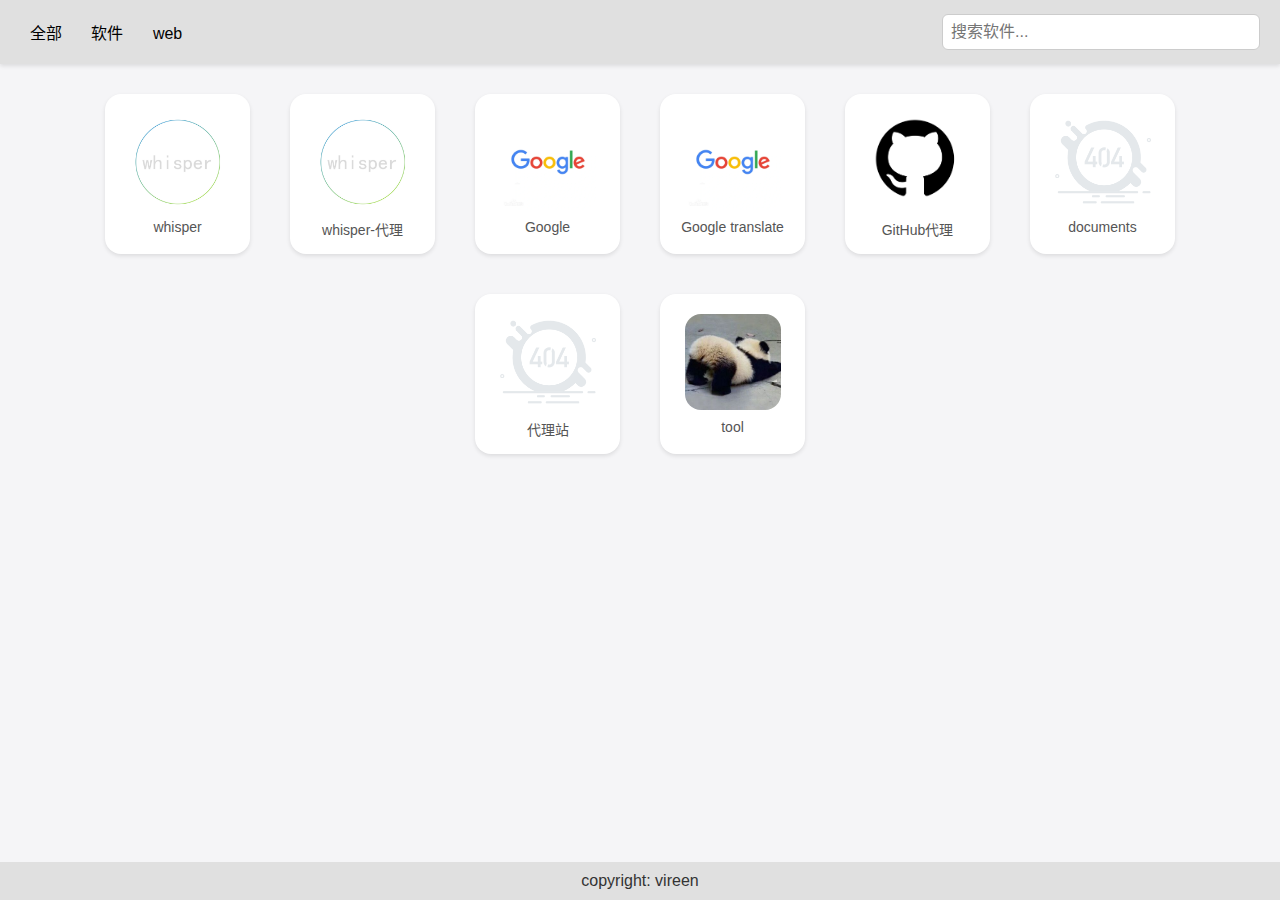
<file: index.html>
<!DOCTYPE html>
<html lang="zh-CN">
<head>
    <meta charset="UTF-8">
    <meta name="viewport" content="width=device-width, initial-scale=1.0">
    <title>软件收藏</title>
    <link rel="stylesheet" href="css/index.css">
</head>
<body>
    <header>
        <div class="top-bar">
            <div class="categories">
                <button onclick="filterSoftware('all')">全部</button>
                <button onclick="filterSoftware('software')">软件</button>
                <button onclick="filterSoftware('website')">web</button>
                <!-- 可以动态添加更多分类按钮 -->
            </div>
            <div class="search-box">
                <input type="text" id="searchInput" onkeyup="searchSoftware()" placeholder="搜索软件...">
            </div>
        </div>
    </header>
    <main>
        <div class="software-list" id="softwareList">
            <!-- 软件项目将通过JavaScript动态添加 -->
        </div>
    </main>
    <footer>
        <span>copyright: vireen</span>
    </footer>
    <script src="js/index.js"></script>
</body>
</html>
</file>
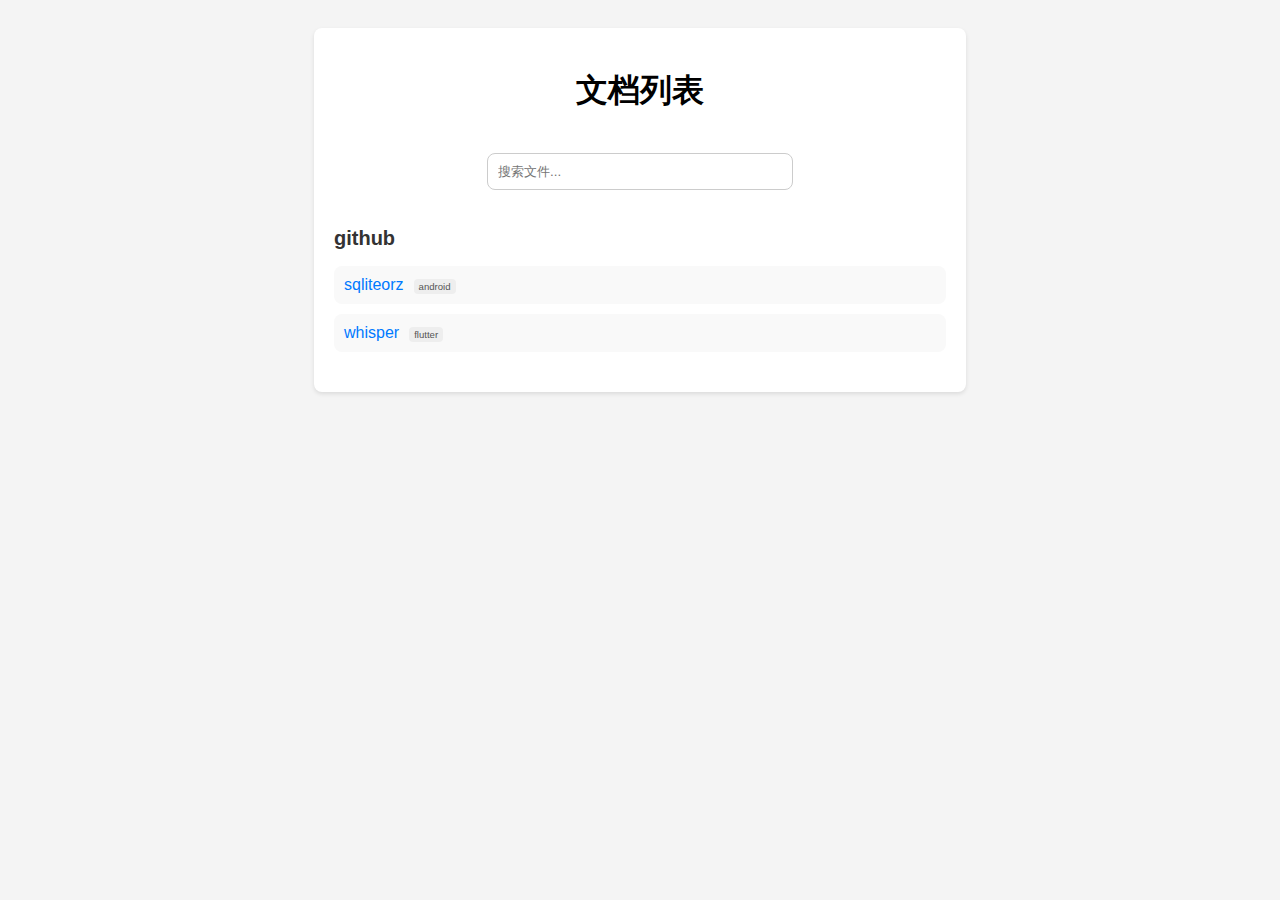
<file: doc.html>
<!DOCTYPE html>
<html lang="en">
<head>
    <meta charset="UTF-8">
    <meta name="viewport" content="width=device-width, initial-scale=1.0">
    <title>文档列表</title>
    <style>
        body {
            font-family: -apple-system, BlinkMacSystemFont, "Segoe UI", Roboto, "Helvetica Neue", Arial, sans-serif;
            padding: 20px;
            background-color: #f4f4f4;
        }
        .container {
            max-width: 50%;
            margin: 0 auto;
            background-color: #fff;
            padding: 20px;
            border-radius: 8px;
            box-shadow: 0 2px 4px rgba(0, 0, 0, 0.1);
        }
        .fcenter {
            display: flex;
            flex-direction: column;
            align-items: center; /* 水平居中 */
        }
        h1 {
            text-align: center;
            margin-bottom: 20px;
        }
        .category {
            margin-bottom: 20px;
        }
        .category h2 {
            margin-bottom: 10px;
            color: #333;
            font-size: 20px;
        }
        .category ul {
            list-style: none;
            padding: 0;
        }
        .category li {
            margin-bottom: 10px;
            padding: 10px;
            background-color: #f9f9f9;
            border-radius: 8px;
            overflow: hidden;
        }
        .category li:hover {
            background-color: #eaeaea;
        }
        .category a {
            color: #007aff;
            text-decoration: none;
        }

        .tags {
            color: #555;
            margin-top: 5px;
            margin-left: 10px;
        }
        .tag {
            display: inline-block;
            background-color: #eee;
            border-radius: 4px;
            padding: 2px 5px;
            font-size: 0.6em;
            margin-right: 5px;
        }
        #searchInput {
            width: 50%;
            padding: 10px;
            margin-top: 20px;
            margin-bottom: 20px;
            border: 1px solid #ccc;
            border-radius: 8px;
            box-sizing: border-box; /* 确保宽度包括内填充和边框 */
        }

        #searchInput:focus {
            outline: none;
            border-color: #007aff;
            box-shadow: 0 0 5px rgba(0, 122, 255, 0.5);
        }

</style>
</head>
<body>
    <div class="container">
        <h1>文档列表</h1>
        <!-- 添加搜索框 -->
        <div class="fcenter">
            <input type="text" id="searchInput" placeholder="搜索文件...">
        </div>
        <div id="content"></div>
    </div>

    <script>
        let allData = {}; // 用于存储原始数据

        function renderList(data) {
            const contentDiv = document.getElementById('content');
            contentDiv.innerHTML = ''; // 清空当前内容
            Object.keys(data).forEach(category => {
                const categoryDiv = document.createElement('div');
                categoryDiv.classList.add('category');
                const h2 = document.createElement('h2');
                h2.textContent = category;
                categoryDiv.appendChild(h2);
                const ul = document.createElement('ul');
                Object.keys(data[category]).forEach(file => {
                        const tags = data[category][file]; // 假设这是一个对象，包含名称和标签
                        const li = document.createElement('li');
                        const a = document.createElement('a');
                        a.href = `previewmd.html?category=${category}&file=${file}&tags=${tags}`;
                        a.target = '_blank';
                        a.textContent = file;
                        li.appendChild(a);
                        // 添加标签
                        if (tags && tags.length > 0) {
                            const tagSpan = document.createElement('span');
                            tagSpan.className = 'tags';
                            tags.forEach(tag => {
                                const span = document.createElement('span');
                                span.className = 'tag';
                                span.textContent = tag;
                                tagSpan.appendChild(span);
                            });
                            li.appendChild(tagSpan);
                        }
                        ul.appendChild(li);
                    })
                categoryDiv.appendChild(ul);
                contentDiv.appendChild(categoryDiv);
            });
        }

        fetch('../dir/docs.json')
            .then(response => response.json())
            .then(data => {
                allData = data; // 保存原始数据
                renderList(data); // 首次渲染列表
            });

        document.getElementById('searchInput').addEventListener('input', function(e) {
            const searchTerm = e.target.value.toLowerCase();
            const filteredData = Object.keys(allData).reduce((acc, category) => {
                const files = allData[category];
                const filteredFiles = Object.keys(files).reduce((fAcc, file) => {
                    if (file.toLowerCase().includes(searchTerm) || files[file].some(tag => tag.toLowerCase().includes(searchTerm))) {
                        fAcc[file] = files[file];
                    }
                    return fAcc;
                }, {});
                if (Object.keys(filteredFiles).length > 0) {
                    acc[category] = filteredFiles;
                }
                return acc;
            }, {});
            renderList(filteredData); // 用筛选后的数据重新渲染列表
        });
    </script>
</body>
</html>
</file>
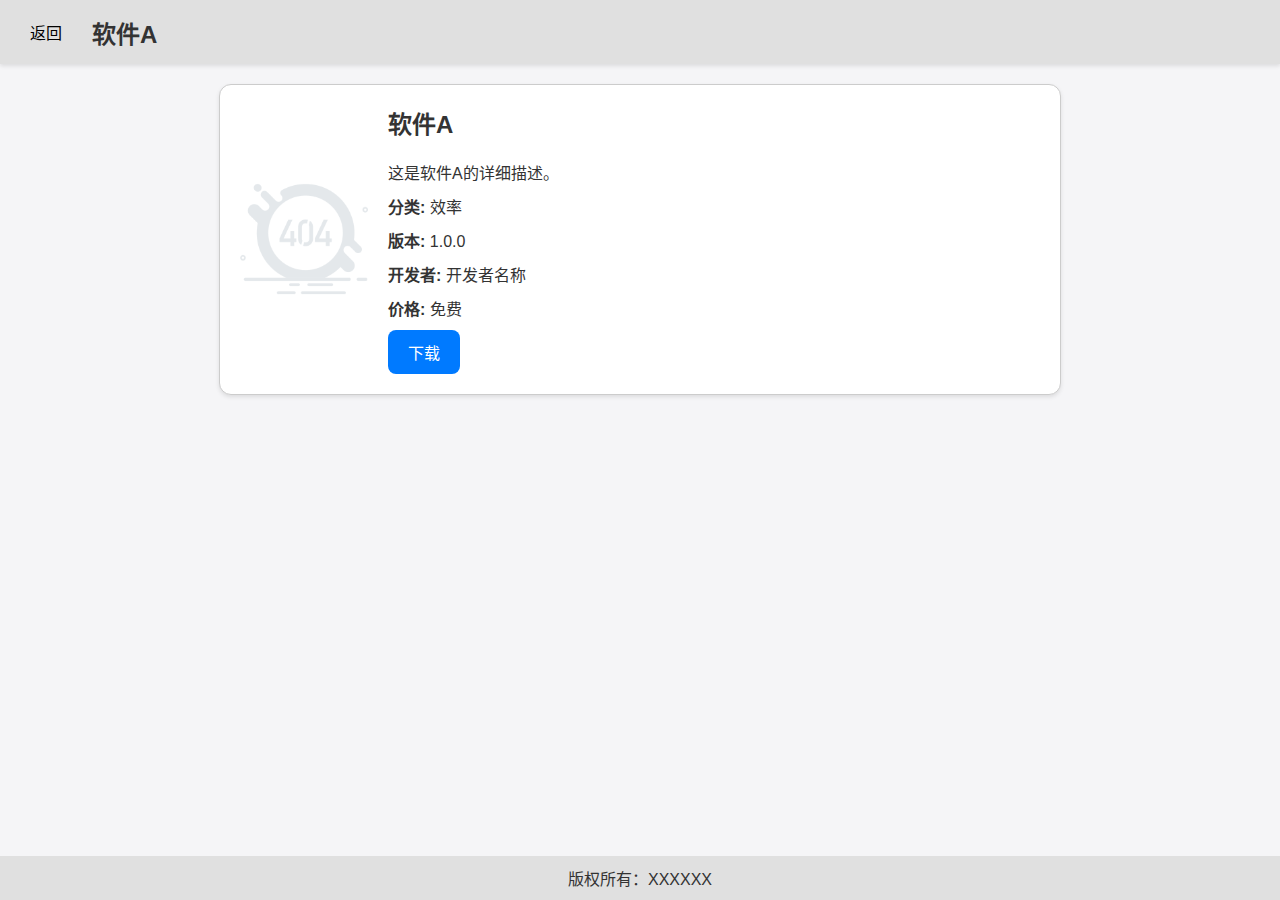
<file: page/soft.html>
<!DOCTYPE html>
<html lang="zh-CN">
<head>
    <meta charset="UTF-8">
    <meta name="viewport" content="width=device-width, initial-scale=1.0">
    <title>软件详情</title>
    <link rel="stylesheet" href="../css/soft.css">
</head>
<body>
    <header>
        <div class="top-bar">
            <button onclick="goBack()">返回</button>
            <h1 id="softwareName">软件名称</h1>
        </div>
    </header>
    <main>
        <div class="software-details">
            <img id="softwareIcon" src="../images/default.jpeg" alt="软件图标">
            <div class="software-info">
                <h2 id="softwareNameDetails">软件名称</h2>
                <p id="softwareDescription">这是软件的详细描述。</p>
                <p><strong>分类:</strong> <span id="softwareCategory">效率</span></p>
                <p><strong>版本:</strong> <span id="softwareVersion">1.0.0</span></p>
                <p><strong>开发者:</strong> <span id="softwareDeveloper">开发者名称</span></p>
                <p><strong>价格:</strong> <span id="softwarePrice">免费</span></p>
                <button class="download-button">下载</button>
            </div>
        </div>
    </main>
    <footer>
        <span>版权所有：XXXXXX</span>
    </footer>
    <script src="../js/soft.js"></script>
</body>
</html>
</file>
<file: css/index.css>
body {
    font-family: -apple-system, BlinkMacSystemFont, "Segoe UI", Roboto, "Helvetica Neue", Arial, sans-serif;
    margin: 0;
    background-color: #f5f5f7;
    color: #333;
}

.top-bar {
    display: flex;
    justify-content: space-between;
    align-items: center;
    background-color: #e0e0e0;
    padding: 10px 20px;
    box-shadow: 0 2px 4px rgba(0, 0, 0, 0.1);
}

.categories button {
    background-color: #e0e0e0;
    border: none;
    padding: 10px;
    margin-right: 5px;
    cursor: pointer;
    font-size: 16px;
    transition: background-color 0.3s;
}

.categories button:hover {
    background-color: #d0d0d0;
}

.search-box input {
    padding: 8px;
    font-size: 16px;
    border: 1px solid #ccc;
    border-radius: 6px;
    width: 300px;
}

main {
    padding: 30px;
}

.software-list {
    display: flex;
    flex-wrap: wrap;
    gap: 40px;
    justify-content: center;
}

.software-item {
    background-color: #fff;
    /* border: 1px solid #ccc; */
    border-radius: 16px;
    padding: 10px;
    width: 125px;
    text-align: center;
    box-shadow: 0 2px 4px rgba(0, 0, 0, 0.1);
    transition: transform 0.2s, box-shadow 0.2s;
}

.software-item:hover {
    transform: scale(1.05);
    box-shadow: 0 4px 8px rgba(0, 0, 0, 0.2);
}

.software-item img {
    width: 96px;
    height: 96px;
    margin-top: 10px;
    /* margin-bottom: 10px; */
    border-radius: 16px;
}

.software-item p {
    margin: 5px 0;
    font-size: 14px;
    color: #555;
}

.software-item .description {
    display: none;
    position: absolute;
    bottom: 100%;
    left: 50%;
    transform: translateX(-50%);
    background-color: #333;
    color: #fff;
    padding: 10px;
    border-radius: 8px;
    white-space: nowrap;
    z-index: 10;
}

.software-item:hover .description {
    display: block;
}

footer {
    background-color: #e0e0e0;
    text-align: center;
    padding: 10px 0;
    position: fixed;
    width: 100%;
    bottom: 0;
}
</file>
<file: css/soft.css>
body {
    font-family: -apple-system, BlinkMacSystemFont, "Segoe UI", Roboto, "Helvetica Neue", Arial, sans-serif;
    margin: 0;
    background-color: #f5f5f7;
    color: #333;
}

.top-bar {
    display: flex;
    align-items: center;
    background-color: #e0e0e0;
    padding: 10px 20px;
    box-shadow: 0 2px 4px rgba(0, 0, 0, 0.1);
}

.top-bar button {
    background-color: #e0e0e0;
    border: none;
    padding: 10px;
    cursor: pointer;
    font-size: 16px;
    transition: background-color 0.3s;
}

.top-bar button:hover {
    background-color: #d0d0d0;
}

.top-bar h1 {
    margin: 0;
    margin-left: 20px;
    font-size: 24px;
}

main {
    padding: 20px;
}

.software-details {
    display: flex;
    align-items: center;
    background-color: #fff;
    border: 1px solid #ccc;
    border-radius: 12px;
    padding: 20px;
    box-shadow: 0 2px 4px rgba(0, 0, 0, 0.1);
    max-width: 800px;
    margin: 0 auto;
}

.software-details img {
    width: 128px;
    height: 128px;
    border-radius: 12px;
    margin-right: 20px;
}

.software-info {
    flex: 1;
}

.software-info h2 {
    margin-top: 0;
    font-size: 24px;
}

.software-info p {
    margin: 10px 0;
    font-size: 16px;
}

.download-button {
    background-color: #007aff;
    color: #fff;
    border: none;
    padding: 10px 20px;
    font-size: 16px;
    border-radius: 8px;
    cursor: pointer;
    transition: background-color 0.3s;
}

.download-button:hover {
    background-color: #005bb5;
}

footer {
    background-color: #e0e0e0;
    text-align: center;
    padding: 10px 0;
    position: fixed;
    width: 100%;
    bottom: 0;
}
</file>
